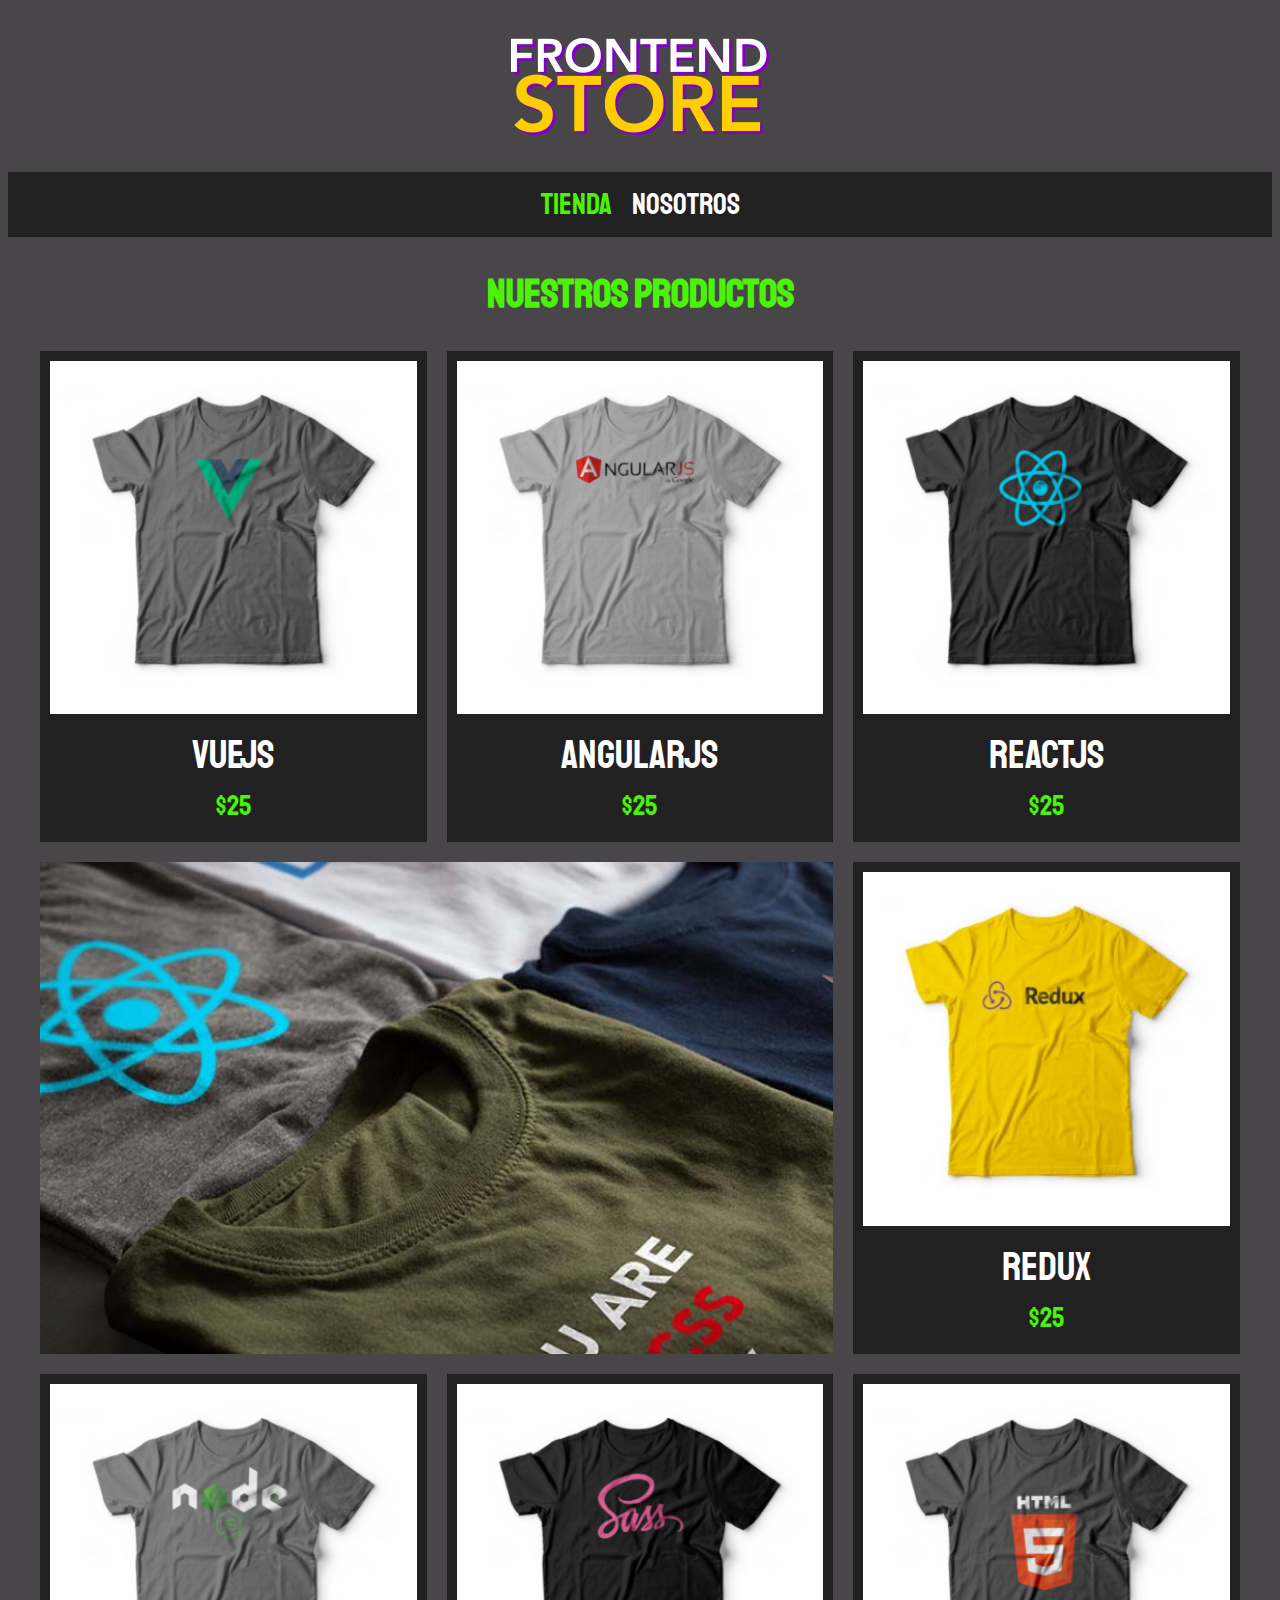
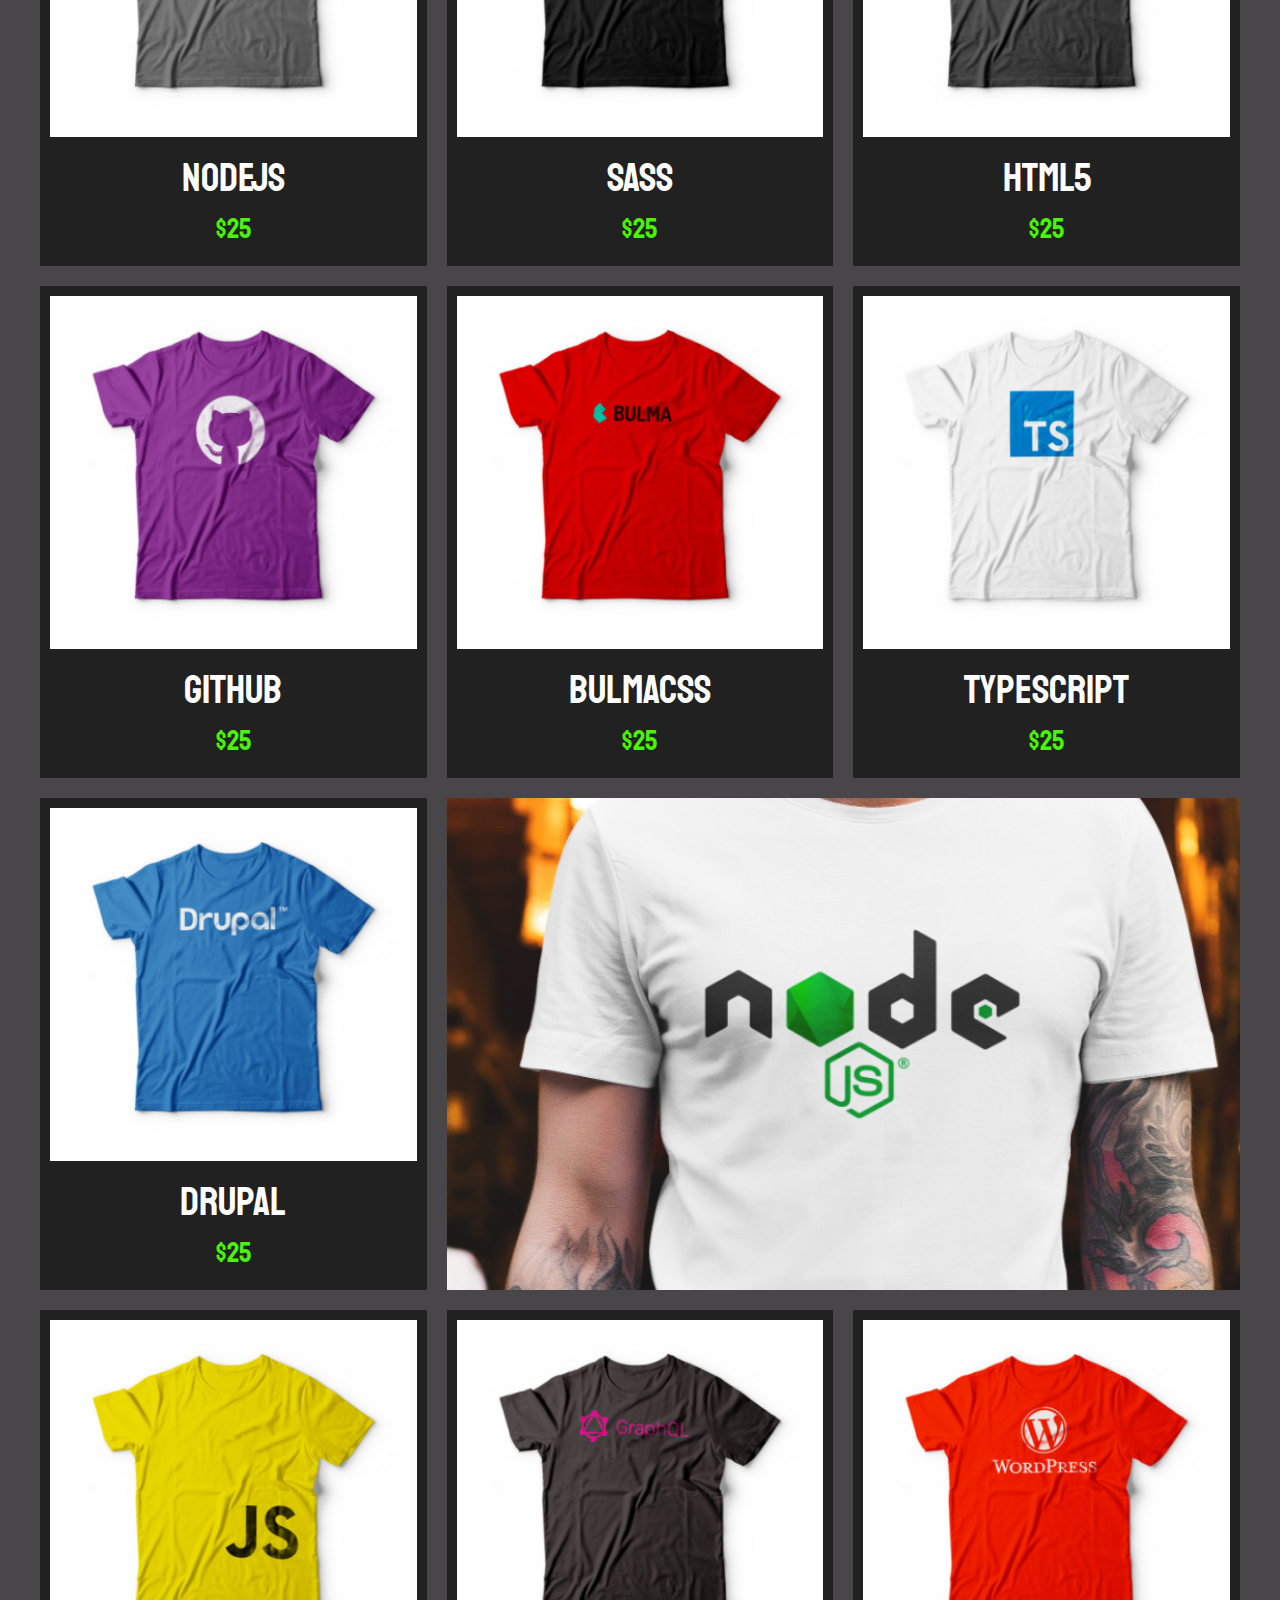
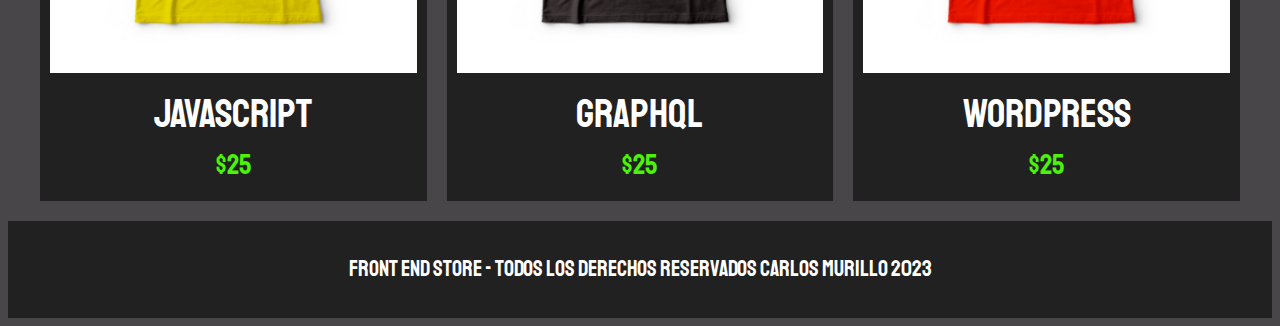
<file: index.html>
<!DOCTYPE html>
<html lang="en">

<head>
    <meta charset="UTF-8">
    <meta name="viewport" content="width=device-width, initial-scale=1.0">
    <title>FrontEnd Store</title>
    <link rel "stylesheet" href="css/normalize.css">
    <link rel="preconnect" href="https://fonts.googleapis.com">
    <link rel="preconnect" href="https://fonts.gstatic.com" crossorigin>
    <link href="https://fonts.googleapis.com/css2?family=Krub:wght@400;700&family=Staatliches&display=swap"
        rel="stylesheet">

    <link rel="stylesheet" href="css/style.css">
</head>

<body>
    <header class="header">
        <a href="index.html">
            <img class="header__logo" src="img/logo.png" alt="Logotipo">
        </a>

    </header>

    <nav class="navegacion">
        <a class="navegacion__enlace navegacion__enlace--activo" href="index.html">Tienda</a>
        <a class="navegacion__enlace" href="nosotros.html">Nosotros</a>
    </nav>

    <main class="contenedor">
        <h1>Nuestros Productos</h1>
        <div class="grid">
            <div class="producto">
                <a href="producto.html">
                    <img class="producto__imagen" src="img/1.jpg" alt="imagen camisa">
                    <div class="producto__informacion">
                        <p class="producto__nombre">VueJS</p>
                        <p class="producto__precio">$25</p>
                    </div>
                </a>
            </div> <!--.producto-->
            <div class="producto">
                <a href="producto.html">
                    <img class="producto__imagen" src="img/2.jpg" alt="imagen camisa">
                    <div class="producto__informacion">
                        <p class="producto__nombre">AngularJS</p>
                        <p class="producto__precio">$25</p>
                    </div>
                </a>
            </div> <!--.producto-->  
            <div class="producto">
                <a href="producto.html">
                    <img class="producto__imagen" src="img/3.jpg" alt="imagen camisa">
                    <div class="producto__informacion">
                        <p class="producto__nombre">ReactJS</p>
                        <p class="producto__precio">$25</p>
                    </div>
                </a>
            </div> <!--.producto-->
            <div class="producto">
                <a href="producto.html">
                    <img class="producto__imagen" src="img/4.jpg" alt="imagen camisa">
                    <div class="producto__informacion">
                        <p class="producto__nombre">Redux</p>
                        <p class="producto__precio">$25</p>
                    </div>
                </a>
            </div> <!--.producto-->
            <div class="producto">
                <a href="producto.html">
                    <img class="producto__imagen" src="img/5.jpg" alt="imagen camisa">
                    <div class="producto__informacion">
                        <p class="producto__nombre">NodeJS</p>
                        <p class="producto__precio">$25</p>
                    </div>
                </a>
            </div> <!--.producto-->
            <div class="producto">
                <a href="producto.html">
                    <img class="producto__imagen" src="img/6.jpg" alt="imagen camisa">
                    <div class="producto__informacion">
                        <p class="producto__nombre">SASS</p>
                        <p class="producto__precio">$25</p>
                    </div>
                </a>
            </div> <!--.producto-->
            <div class="producto">
                <a href="producto.html">
                    <img class="producto__imagen" src="img/7.jpg" alt="imagen camisa">
                    <div class="producto__informacion">
                        <p class="producto__nombre">HTML5</p>
                        <p class="producto__precio">$25</p>
                    </div>
                </a>
            </div> <!--.producto-->
            <div class="producto">
                <a href="producto.html">
                    <img class="producto__imagen" src="img/8.jpg" alt="imagen camisa">
                    <div class="producto__informacion">
                        <p class="producto__nombre">Github</p>
                        <p class="producto__precio">$25</p>
                    </div>
                </a>
            </div> <!--.producto-->
            <div class="producto">
                <a href="producto.html">
                    <img class="producto__imagen" src="img/9.jpg" alt="imagen camisa">
                    <div class="producto__informacion">
                        <p class="producto__nombre">BulmaCSS</p>
                        <p class="producto__precio">$25</p>
                    </div>
                </a>
            </div> <!--.producto-->
            <div class="producto">
                <a href="producto.html">
                    <img class="producto__imagen" src="img/10.jpg" alt="imagen camisa">
                    <div class="producto__informacion">
                        <p class="producto__nombre">TypeScript</p>
                        <p class="producto__precio">$25</p>
                    </div>
                </a>
            </div> <!--.producto-->
            <div class="producto">
                <a href="producto.html">
                    <img class="producto__imagen" src="img/11.jpg" alt="imagen camisa">
                    <div class="producto__informacion">
                        <p class="producto__nombre">Drupal</p>
                        <p class="producto__precio">$25</p>
                    </div>
                </a>
            </div> <!--.producto-->
            <div class="producto">
                <a href="producto.html">
                    <img class="producto__imagen" src="img/12.jpg" alt="imagen camisa">
                    <div class="producto__informacion">
                        <p class="producto__nombre">JavaScript</p>
                        <p class="producto__precio">$25</p>
                    </div>
                </a>
            </div> <!--.producto-->
            <div class="producto">
                <a href="producto.html">
                    <img class="producto__imagen" src="img/13.jpg" alt="imagen camisa">
                    <div class="producto__informacion">
                        <p class="producto__nombre">GraphQL</p>
                        <p class="producto__precio">$25</p>
                    </div>
                </a>
            </div> <!--.producto-->
            <div class="producto">
                <a href="producto.html">
                    <img class="producto__imagen" src="img/14.jpg" alt="imagen camisa">
                    <div class="producto__informacion">
                        <p class="producto__nombre">WORDPRESS</p>
                        <p class="producto__precio">$25</p>
                    </div>
                </a>
            </div> <!--.producto-->

        <div class="grafico grafico--camisas"></div>
        <div class="grafico grafico--node"></div>

        </div>
    </main>

    <footer class="footer">
        <p class="footer__texto">Front End Store - Todos los derechos reservados Carlos Murillo 2023</p>
    </footer>

</body>

</html>
</file>
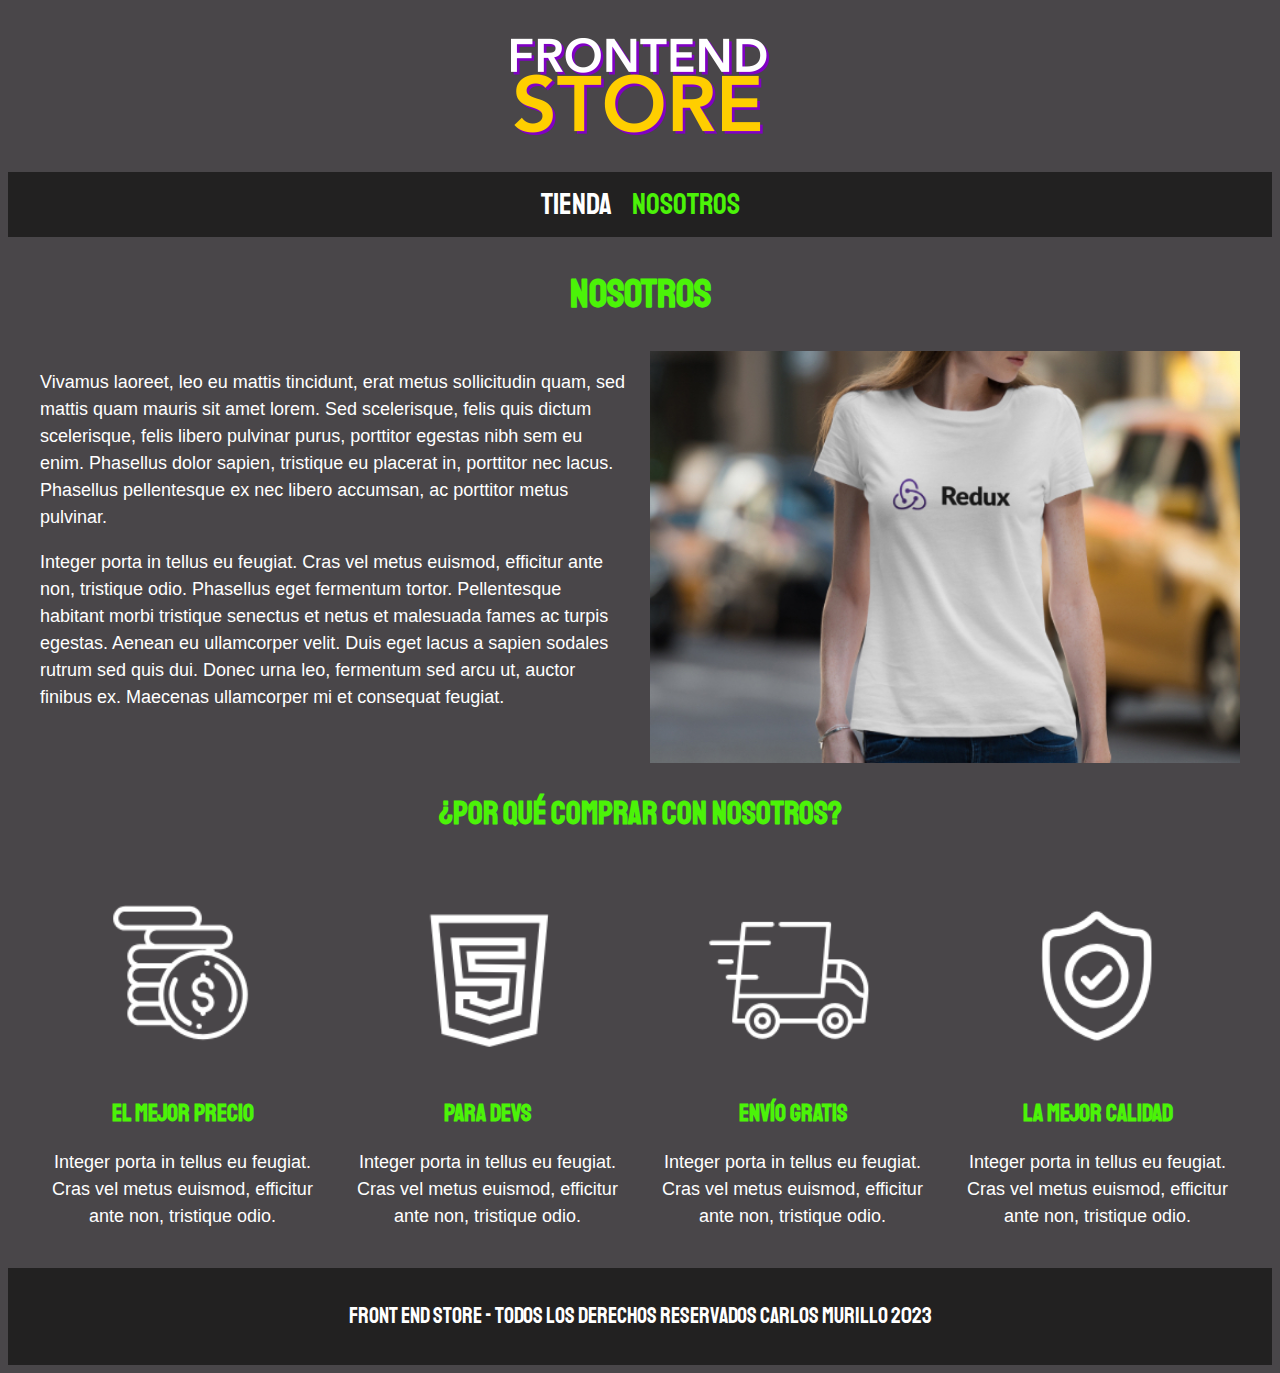
<file: nosotros.html>
<!DOCTYPE html>
<html lang="en">

<head>
    <meta charset="UTF-8">
    <meta name="viewport" content="width=device-width, initial-scale=1.0">
    <title>FrontEnd Store</title>
    <link rel "stylesheet" href="css/normalize.css">
    <link rel="preconnect" href="https://fonts.googleapis.com">
    <link rel="preconnect" href="https://fonts.gstatic.com" crossorigin>
    <link href="https://fonts.googleapis.com/css2?family=Krub:wght@400;700&family=Staatliches&display=swap"
        rel="stylesheet">

    <link rel="stylesheet" href="css/style.css">
</head>

<body>
    <header class="header">
        <a href="index.html">
            <img class="header__logo" src="img/logo.png" alt="Logotipo">
        </a>

    </header>

    <nav class="navegacion">
        <a class="navegacion__enlace" href="index.html">Tienda</a>
        <a class="navegacion__enlace navegacion__enlace--activo" href="nosotros.html">Nosotros</a>
    </nav>

    <main class="contenedor">
        <h1>Nosotros</h1>

        <div class="nosotros">
            <div class="nosotros__contenido">
                <p>
                    Vivamus laoreet, leo eu mattis tincidunt, erat metus sollicitudin quam, sed mattis quam mauris sit
                    amet lorem. Sed scelerisque, felis quis dictum scelerisque, felis libero pulvinar purus, porttitor
                    egestas nibh sem eu enim. Phasellus dolor sapien, tristique eu placerat in, porttitor nec lacus.
                    Phasellus pellentesque ex nec libero accumsan, ac porttitor metus pulvinar.
                </p>
                <p>
                    Integer porta in tellus eu feugiat. Cras vel metus euismod, efficitur ante non, tristique odio.
                    Phasellus eget fermentum tortor. Pellentesque habitant morbi tristique senectus et netus et
                    malesuada fames ac turpis egestas. Aenean eu ullamcorper velit. Duis eget lacus a sapien sodales
                    rutrum sed quis dui. Donec urna leo, fermentum sed arcu ut, auctor finibus ex. Maecenas ullamcorper
                    mi et consequat feugiat.
                </p>

            </div>
            <img class="nosotros__imagen" src="img/nosotros.jpg" alt="imagen nosotros">
        </div>
    </main>

    <section class="contenedor comprar">
        <h2 class="comprar__titulo">¿Por qué comprar con nosotros?</h2>
        <div class="bloques">
            <div class="bloque">
                <img class="bloque__imagen" src="img/icono_1.png" alt="por que comprar">
                <h3 class="bloque__titulo">El Mejor Precio</h3>
                <p>Integer porta in tellus eu feugiat. Cras vel metus euismod, efficitur ante non, tristique odio.</p>
            </div><!--.bloque-->
            <div class="bloque">
                <img class="bloque__imagen" src="img/icono_2.png" alt="por que comprar">
                <h3 class="bloque__titulo">Para Devs</h3>
                <p>Integer porta in tellus eu feugiat. Cras vel metus euismod, efficitur ante non, tristique odio.</p>
            </div><!--.bloque-->
            <div class="bloque">
                <img class="bloque__imagen" src="img/icono_3.png" alt="por que comprar">
                <h3 class="bloque__titulo">Envío gratis</h3>
                <p>Integer porta in tellus eu feugiat. Cras vel metus euismod, efficitur ante non, tristique odio.</p>
            </div><!--.bloque-->
            <div class="bloque">
                <img class="bloque__imagen" src="img/icono_4.png" alt="por que comprar">
                <h3 class="bloque__titulo">La mejor calidad</h3>
                <p>Integer porta in tellus eu feugiat. Cras vel metus euismod, efficitur ante non, tristique odio.</p>
            </div><!--.bloque-->
        </div><!--.bloques-->
    </section>

    <footer class="footer">
        <p class="footer__texto">Front End Store - Todos los derechos reservados Carlos Murillo 2023</p>
    </footer>

</body>

</html>
</file>
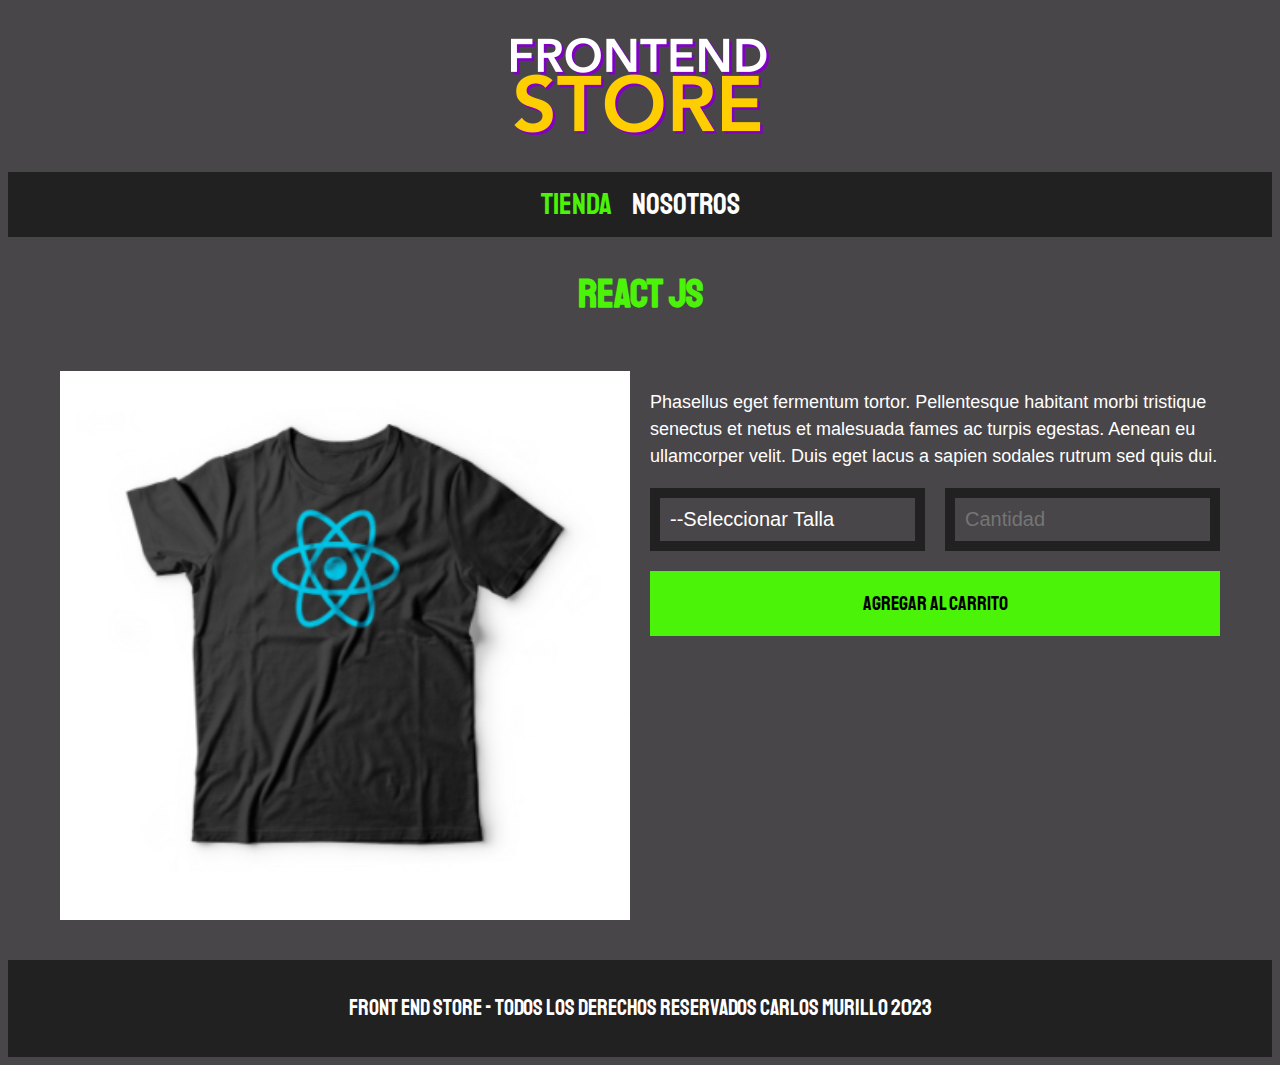
<file: producto.html>
<!DOCTYPE html>
<html lang="en">

<head>
    <meta charset="UTF-8">
    <meta name="viewport" content="width=device-width, initial-scale=1.0">
    <title>FrontEnd Store</title>
    <link rel "stylesheet" href="css/normalize.css">
    <link rel="preconnect" href="https://fonts.googleapis.com">
    <link rel="preconnect" href="https://fonts.gstatic.com" crossorigin>
    <link href="https://fonts.googleapis.com/css2?family=Krub:wght@400;700&family=Staatliches&display=swap"
        rel="stylesheet">

    <link rel = "stylesheet" href="css/style.css">
</head>
<body>
    <header class="header">
        <a href="index.html">
            <img class="header__logo" src="img/logo.png" alt="Logotipo">
        </a>

    </header>

    <nav class="navegacion">
       <a class="navegacion__enlace navegacion__enlace--activo" href="index.html">Tienda</a> 
       <a class="navegacion__enlace" href="nosotros.html">Nosotros</a> 
    </nav>

    <main class="contenedor">
        <h1>React JS</h1>
        <div class="camisa">
            <img class="camisa_imagen" src="img/3.jpg" alt="Imagen del Producto">

            <div class="camisa_contenido">
                <p>
                    Phasellus eget fermentum tortor. Pellentesque habitant morbi tristique senectus et netus et
                    malesuada fames ac turpis egestas. Aenean eu ullamcorper velit. Duis eget lacus a sapien sodales
                    rutrum sed quis dui.
                </p>

                <formc class="formulario">
                    <select class="formulario__campo">
                        <option disabled selected>--Seleccionar Talla</option>
                        <option>Chica</option>
                        <option>Mediana</option>
                        <option>Grande</option>
                        <option>Extra Grande</option>
                    </select>
                    <input class="formulario__campo" type="number" placeholder="Cantidad" min="1">
                    <input class="formulario__submit" type="submit" value="Agregar al Carrito">
                </form>


            </div>
        </div>
    </main>

    <footer class="footer">
        <p class="footer__texto">Front End Store - Todos los derechos reservados Carlos Murillo 2023</p>
    </footer>

</body>

</html>
</file>
<file: css/style.css>
:root {
    --primario: #494649;
    --primarioOscuro: #222121;
    --secundario: #4bf308;
    --secundarioOscuro: rgb(84, 222, 0);
    --blanco: #fff;
    --negro: #000;

    --fuentePrincipal: 'Staatliches', cursive;
}

html {
    font-size: 62.5%;
    box-sizing: border-box;
}

/**Globales**/
body {
    background-color: var(--primario);
    font-size: 1.6rem;
    line-height: 1.5;
}

p {
    font-size: 1.8rem;
    font-family: Arial, Helvetica, sans-serif;
    color: var(--blanco);

}

a {
    text-decoration: none;
    align-items: center;
}

img {
    width: 100%;

}

.contenedor {
    max-width: 120rem;
    margin: 0 auto;
}

h1,
h2,
h3 {
    text-align: center;
    color: var(--secundario);
    font-family: var(--fuentePrincipal);
}

h1 {
    font-size: 4rem;
}

h2 {
    font-size: 3.2rem;
}

h3 {
    font-size: 2.4rem;
}

/** Header **/
.header {
    display: flex;
    justify-content: center;
}

.header__logo {
    margin: 3rem 0;

}

/**Footer**/
.footer {
    background-color: var(--primarioOscuro);
    padding: 1rem;
    margin-top: 2rem;
}

.footer__texto {
    font-family: var(--fuentePrincipal);
    text-align: center;
    font-size: 2.2rem;
}

/** Navegacion **/
.navegacion {
    background-color: var(--primarioOscuro);
    padding: 1rem 0;
    display: flex;
    justify-content: center;
    /** gap: 2rem; /** separacion forma nueva**/
}

.navegacion__enlace {
    font-family: var(--fuentePrincipal);
    color: var(--blanco);
    font-size: 3rem;
    margin-right: 2rem;

}

.navegacion__enlace:last-of-type {
    margin-right: 0;
}

.navegacion__enlace--activo,
.navegacion__enlace:hover {
    color: var(--secundario);
}

/**Grid**/
.grid {
    display: grid;
    grid-template-columns: repeat(2, 1fr);
    column-gap: 2rem;
    row-gap: 2rem;
}

@media (min-width: 480px) {
    .grid {
        grid-template-columns: repeat(3, 1fr);
    }
}

/**Productos**/
.producto {
    background-color: var(--primarioOscuro);
    padding: 1rem;
}


.producto__nombre {
    font-size: 4rem;
}

.producto__precio {
    font-size: 2.8rem;
    color: var(--secundario);
}

.producto__nombre,
.producto__precio {
    font-family: var(--fuentePrincipal);
    margin: 1rem 0;
    text-align: center;
    line-height: 1.2;
}

/**Graficos**/
.grafico {
    min-height: 30rem;
    background-repeat: no-repeat;
    background-size: cover;
    grid-column: 1/3;

}

.grafico--camisas {
    grid-row: 2/3;
    background-image: url(../img/grafico1.jpg);

}

.grafico--node {
    grid-row: 8/9;
    background-image: url(../img/grafico2.jpg);
}

@media (min-width: 480px) {
    .grafico--node {
        grid-row: 5/6;
        grid-column: 2/4;
    }
}



/**Nosotros**/
.nosotros {
    display: grid;
    grid-template-rows: repeat(2, auto);
}

@media (min-width: 480px) {
    .nosotros {
        grid-template-columns: repeat(2, 1fr);
        column-gap: 2rem;
    }
}

.nosotros__imagen {
    grid-row: 1 / 2;
}

@media (min-width: 480px) {
    .nosotros__imagen {
        grid-column: 2 / 3;
    }

}

/**Bloques**/
.bloques {
    display: grid;
    grid-template-columns: repeat(2, 1fr);
    gap: 2rem;
}

@media (min-width: 480px) {
    .bloques{
        grid-template-columns: repeat(4, 1fr);
    }
    
}

.bloque {
    text-align: center;
}


.bloque__titulo{
    margin: 0;
}

/**Pagina del producto**/

.camisa{
    padding: 2rem;
}
@media (min-width: 480px) {
    .camisa{
        display: grid;
        grid-template-columns: repeat(2, 1fr);
        column-gap: 2rem;
    }  
}

.formulario{
    display: grid;
    grid-template-columns: repeat(2, minmax(0, 1fr));
    gap: 2rem;

}
.formulario__campo{
   border-color: var(--primarioOscuro);
   border-width: 1rem;
   border-style: solid;
   background-color: transparent;
   color: var(--blanco);
   font-size: 2rem;
   font-family: Arial, Helvetica, sans-serif;
   padding: 1rem;
   appearance: none;
   min-width: 50%;

}
.formulario__submit{
    background-color: var(--secundario);
    border:none;
    font-size: 2rem;
    font-family: var(--fuentePrincipal);
    padding: 2rem;
    transition: background-color .5s ease;
    grid-column: 1/3;
}
.formulario__submit:hover{
    cursor:pointer;
    background-color: var(--secundarioOscuro);
}
</file>
